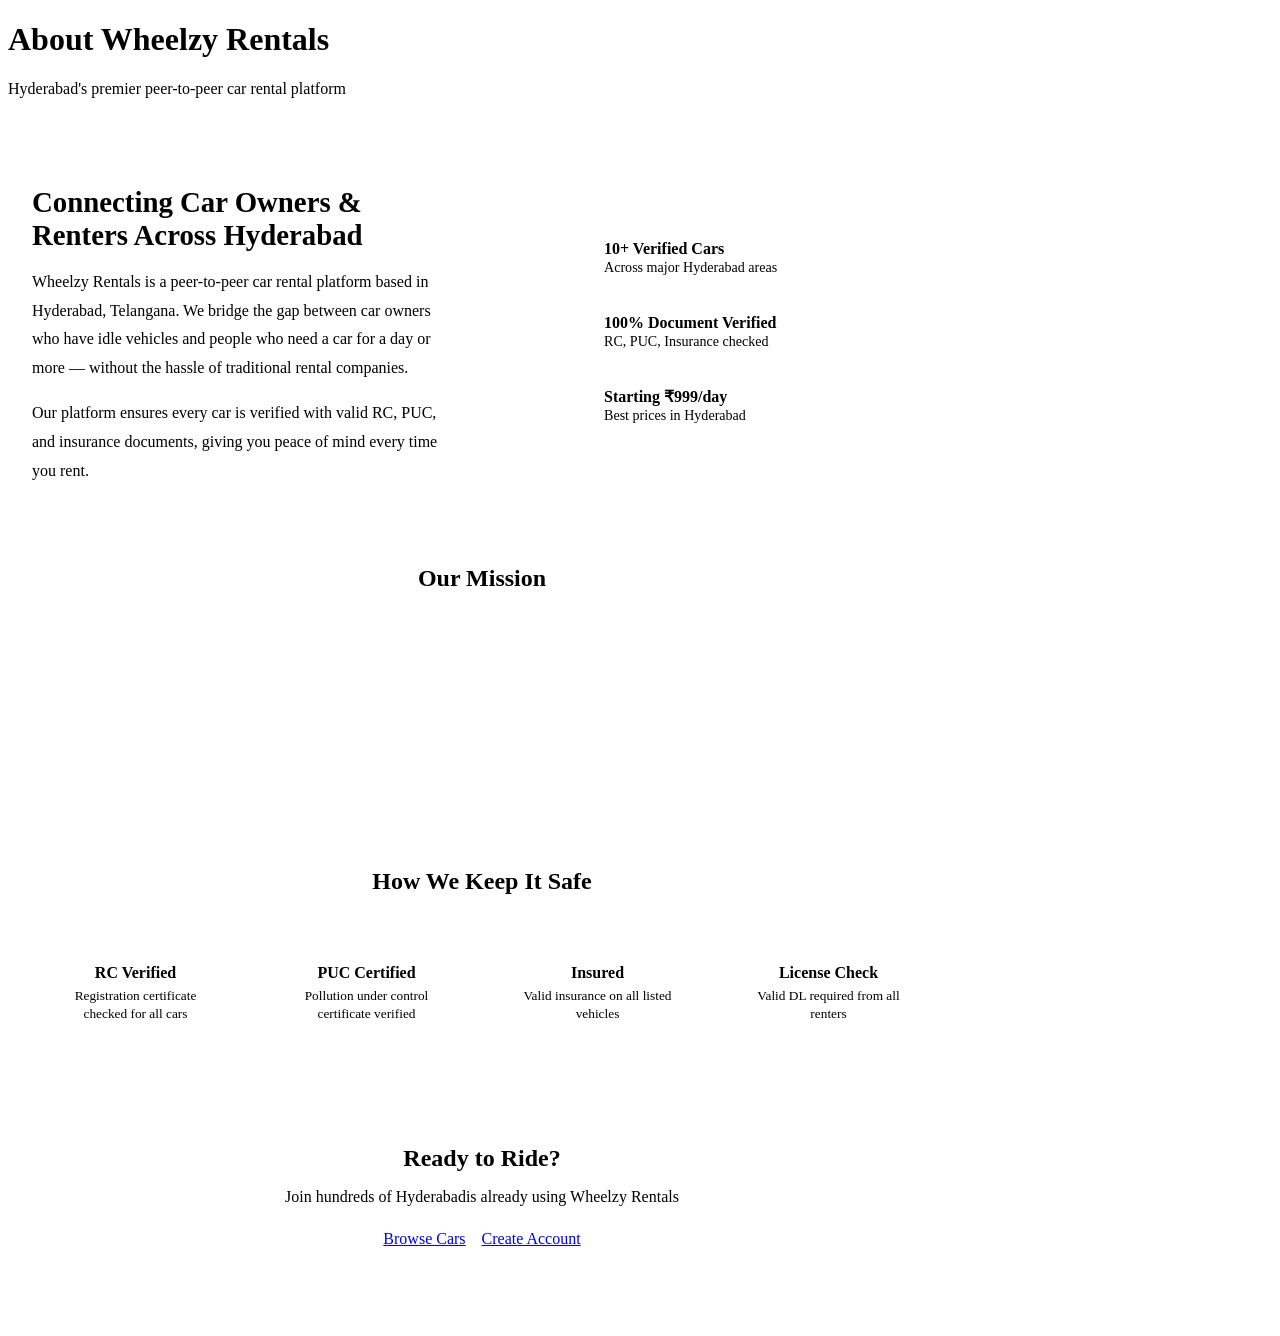
<file: target/classes/templates/about.html>
<!DOCTYPE html>
<html xmlns:th="http://www.thymeleaf.org" lang="en">
<head th:replace="~{fragments/head :: head('About Us')}"></head>
<body>
<div th:replace="~{fragments/navbar :: navbar}"></div>

<div class="page-header">
    <div class="container">
        <h1><i class="fas fa-info-circle"></i> About Wheelzy Rentals</h1>
        <p>Hyderabad's premier peer-to-peer car rental platform</p>
    </div>
</div>

<div class="container" style="padding: 3rem 1.5rem; max-width: 900px">

    <div style="display:grid; grid-template-columns:1fr 1fr; gap:3rem; align-items:center; margin-bottom:4rem">
        <div>
            <h2 style="color:var(--blue-800); font-size:1.8rem; margin-bottom:1rem">Connecting Car Owners &amp; Renters Across Hyderabad</h2>
            <p style="color:var(--gray-600); line-height:1.8; margin-bottom:1rem">
                Wheelzy Rentals is a peer-to-peer car rental platform based in Hyderabad, Telangana. We bridge the gap between car owners who have idle vehicles and people who need a car for a day or more — without the hassle of traditional rental companies.
            </p>
            <p style="color:var(--gray-600); line-height:1.8">
                Our platform ensures every car is verified with valid RC, PUC, and insurance documents, giving you peace of mind every time you rent.
            </p>
        </div>
        <div style="background:var(--blue-50); border-radius:var(--radius-lg); padding:2rem; border:1px solid var(--blue-100)">
            <div style="display:flex; flex-direction:column; gap:1.5rem">
                <div style="display:flex; gap:1rem; align-items:center">
                    <div style="width:50px;height:50px;background:var(--blue-700);border-radius:50%;display:flex;align-items:center;justify-content:center;color:white;font-size:1.2rem;flex-shrink:0"><i class="fas fa-car"></i></div>
                    <div><strong style="color:var(--blue-800); display:block">10+ Verified Cars</strong><span style="color:var(--gray-600);font-size:0.88rem">Across major Hyderabad areas</span></div>
                </div>
                <div style="display:flex; gap:1rem; align-items:center">
                    <div style="width:50px;height:50px;background:var(--green);border-radius:50%;display:flex;align-items:center;justify-content:center;color:white;font-size:1.2rem;flex-shrink:0"><i class="fas fa-shield-alt"></i></div>
                    <div><strong style="color:var(--blue-800); display:block">100% Document Verified</strong><span style="color:var(--gray-600);font-size:0.88rem">RC, PUC, Insurance checked</span></div>
                </div>
                <div style="display:flex; gap:1rem; align-items:center">
                    <div style="width:50px;height:50px;background:var(--orange);border-radius:50%;display:flex;align-items:center;justify-content:center;color:white;font-size:1.2rem;flex-shrink:0"><i class="fas fa-rupee-sign"></i></div>
                    <div><strong style="color:var(--blue-800); display:block">Starting ₹999/day</strong><span style="color:var(--gray-600);font-size:0.88rem">Best prices in Hyderabad</span></div>
                </div>
            </div>
        </div>
    </div>

    <div style="margin-bottom:3rem">
        <h2 style="color:var(--blue-800); text-align:center; margin-bottom:2rem">Our Mission</h2>
        <div style="background:linear-gradient(135deg,var(--blue-700),var(--blue-500));border-radius:var(--radius-lg);padding:2.5rem;text-align:center;color:white">
            <i class="fas fa-quote-left" style="font-size:2rem;opacity:0.5;margin-bottom:1rem;display:block"></i>
            <p style="font-size:1.15rem;line-height:1.8;max-width:600px;margin:0 auto">
                To democratize car access in Hyderabad by creating a trusted community where car owners can earn from their idle assets and renters get affordable, flexible mobility.
            </p>
        </div>
    </div>

    <div style="margin-bottom:3rem">
        <h2 style="color:var(--blue-800); text-align:center; margin-bottom:2rem">How We Keep It Safe</h2>
        <div style="display:grid; grid-template-columns:repeat(auto-fill,minmax(200px,1fr)); gap:1.5rem">
            <div style="text-align:center; padding:1.5rem; background:white; border-radius:var(--radius-md); border:1px solid var(--blue-100); box-shadow:var(--shadow-sm)">
                <i class="fas fa-id-card" style="font-size:2rem;color:var(--blue-600);margin-bottom:0.8rem;display:block"></i>
                <strong style="color:var(--blue-800);display:block;margin-bottom:4px">RC Verified</strong>
                <small style="color:var(--gray-600)">Registration certificate checked for all cars</small>
            </div>
            <div style="text-align:center; padding:1.5rem; background:white; border-radius:var(--radius-md); border:1px solid var(--blue-100); box-shadow:var(--shadow-sm)">
                <i class="fas fa-leaf" style="font-size:2rem;color:var(--green);margin-bottom:0.8rem;display:block"></i>
                <strong style="color:var(--blue-800);display:block;margin-bottom:4px">PUC Certified</strong>
                <small style="color:var(--gray-600)">Pollution under control certificate verified</small>
            </div>
            <div style="text-align:center; padding:1.5rem; background:white; border-radius:var(--radius-md); border:1px solid var(--blue-100); box-shadow:var(--shadow-sm)">
                <i class="fas fa-file-medical" style="font-size:2rem;color:var(--orange);margin-bottom:0.8rem;display:block"></i>
                <strong style="color:var(--blue-800);display:block;margin-bottom:4px">Insured</strong>
                <small style="color:var(--gray-600)">Valid insurance on all listed vehicles</small>
            </div>
            <div style="text-align:center; padding:1.5rem; background:white; border-radius:var(--radius-md); border:1px solid var(--blue-100); box-shadow:var(--shadow-sm)">
                <i class="fas fa-user-check" style="font-size:2rem;color:var(--blue-600);margin-bottom:0.8rem;display:block"></i>
                <strong style="color:var(--blue-800);display:block;margin-bottom:4px">License Check</strong>
                <small style="color:var(--gray-600)">Valid DL required from all renters</small>
            </div>
        </div>
    </div>

    <div style="background:var(--blue-50);border-radius:var(--radius-lg);padding:2rem;text-align:center;border:1px solid var(--blue-100)">
        <h2 style="color:var(--blue-800);margin-bottom:0.5rem">Ready to Ride?</h2>
        <p style="color:var(--gray-600);margin-bottom:1.5rem">Join hundreds of Hyderabadis already using Wheelzy Rentals</p>
        <div style="display:flex;gap:1rem;justify-content:center;flex-wrap:wrap">
            <a href="/cars" class="btn btn-blue btn-lg"><i class="fas fa-search"></i> Browse Cars</a>
            <a href="/register" class="btn btn-outline-blue btn-lg"><i class="fas fa-user-plus"></i> Create Account</a>
        </div>
    </div>
</div>

<div th:replace="~{fragments/footer :: footer}"></div>
</body>
</html>
</file>
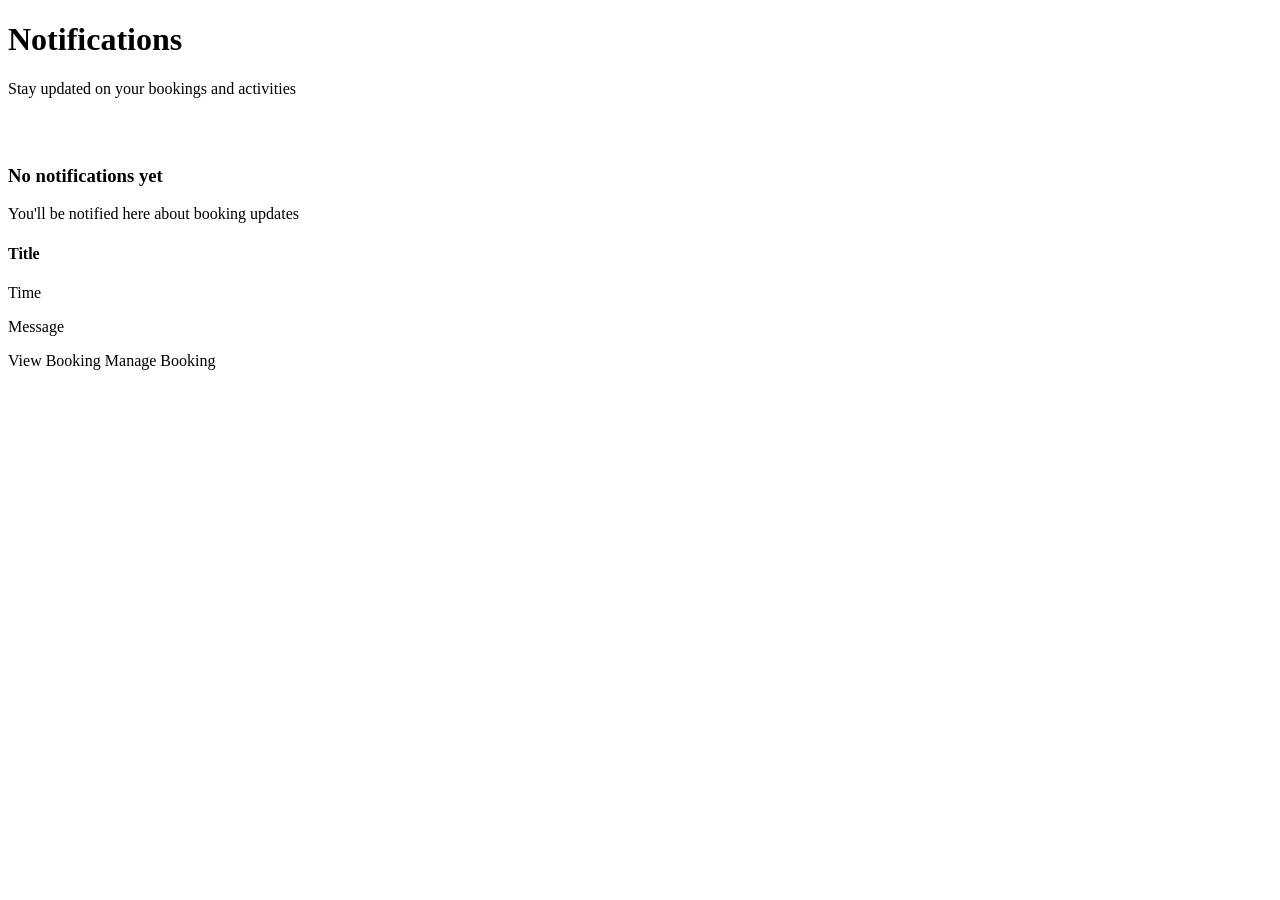
<file: target/classes/templates/notifications.html>
<!DOCTYPE html>
<html xmlns:th="http://www.thymeleaf.org" lang="en">
<head th:replace="~{fragments/head :: head('Notifications')}"></head>
<body>
<div th:replace="~{fragments/navbar :: navbar}"></div>

<div class="page-header">
    <div class="container">
        <h1><i class="fas fa-bell"></i> Notifications</h1>
        <p>Stay updated on your bookings and activities</p>
    </div>
</div>

<div class="container" style="padding-top:2rem;padding-bottom:3rem;max-width:750px">
    <div th:if="${notifications.isEmpty()}" class="empty-state">
        <i class="fas fa-bell-slash"></i>
        <h3>No notifications yet</h3>
        <p>You'll be notified here about booking updates</p>
    </div>

    <div class="notif-list" th:if="${!notifications.isEmpty()}">
        <div class="notif-item" th:each="n : ${notifications}"
             th:classappend="${n.read} ? 'read' : 'unread'">
            <div class="notif-icon"
                 th:classappend="${n.type.name() == 'BOOKING_APPROVED'} ? 'green' :
                                 (${n.type.name() == 'BOOKING_REJECTED'} ? 'red' :
                                 (${n.type.name() == 'BOOKING_REQUEST'} ? 'blue' : 'gray'))">
                <i th:class="${n.type.name() == 'BOOKING_APPROVED'} ? 'fas fa-check-circle' :
                              (${n.type.name() == 'BOOKING_REJECTED'} ? 'fas fa-times-circle' :
                              (${n.type.name() == 'BOOKING_REQUEST'} ? 'fas fa-car-side' : 'fas fa-info-circle'))"></i>
            </div>
            <div class="notif-content">
                <div class="notif-header-row">
                    <h4 th:text="${n.title}">Title</h4>
                    <span class="notif-time" th:text="${#temporals.format(n.createdAt, 'dd MMM, hh:mm a')}">Time</span>
                </div>
                <p th:text="${n.message}">Message</p>
                <div class="notif-actions" th:if="${n.bookingId != null}">
                    <a th:if="${user.role.name() == 'RENTER'}" th:href="@{/bookings/my}" class="notif-link">
                        View Booking <i class="fas fa-arrow-right"></i>
                    </a>
                    <a th:if="${user.role.name() == 'OWNER'}" th:href="@{/owner/bookings}" class="notif-link">
                        Manage Booking <i class="fas fa-arrow-right"></i>
                    </a>
                </div>
            </div>
            <div class="notif-unread-dot" th:if="${!n.read}"></div>
        </div>
    </div>
</div>

<div th:replace="~{fragments/footer :: footer}"></div>
</body>
</html>
</file>
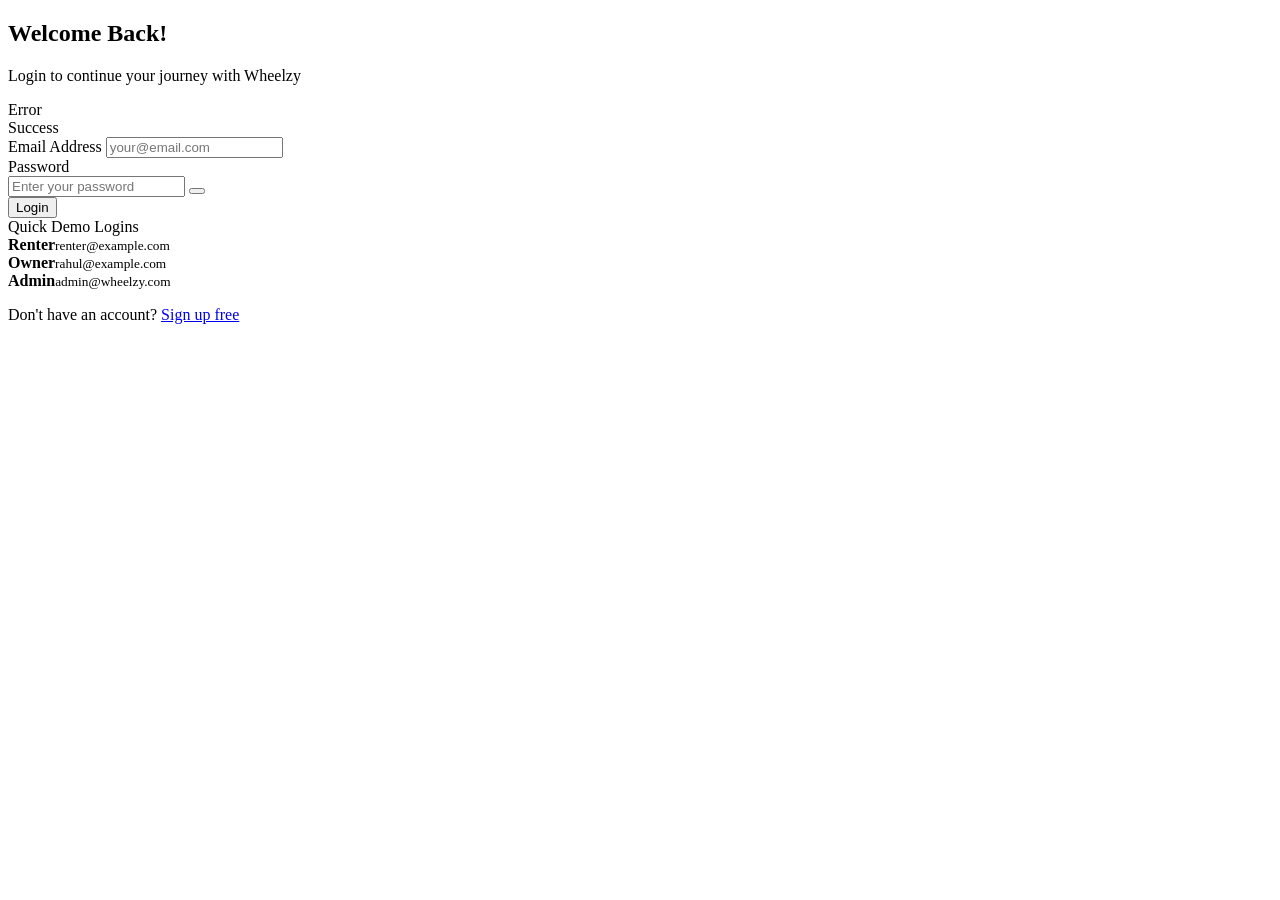
<file: target/classes/templates/auth/login.html>
<!DOCTYPE html>
<html xmlns:th="http://www.thymeleaf.org" lang="en">
<head th:replace="~{fragments/head :: head('Login')}"></head>
<body class="auth-body">
<div th:replace="~{fragments/navbar :: navbar}"></div>

<div class="auth-container">
    <div class="auth-card">
        <div class="auth-header">
            <div class="auth-logo"><i class="fas fa-car"></i></div>
            <h2>Welcome Back!</h2>
            <p>Login to continue your journey with Wheelzy</p>
        </div>

        <div th:if="${error}" class="alert alert-danger">
            <i class="fas fa-exclamation-circle"></i> <span th:text="${error}">Error</span>
        </div>
        <div th:if="${success}" class="alert alert-success">
            <i class="fas fa-check-circle"></i> <span th:text="${success}">Success</span>
        </div>

        <form action="/login" method="post" class="auth-form">
            <div class="form-group">
                <label><i class="fas fa-envelope"></i> Email Address</label>
                <input type="email" name="email" class="form-control" placeholder="your@email.com" required/>
            </div>
            <div class="form-group">
                <label><i class="fas fa-lock"></i> Password</label>
                <div class="input-with-eye">
                    <input type="password" name="password" id="password" class="form-control" placeholder="Enter your password" required/>
                    <button type="button" class="eye-btn" onclick="togglePassword()"><i class="fas fa-eye" id="eyeIcon"></i></button>
                </div>
            </div>
            <button type="submit" class="btn btn-blue w-full btn-lg">
                <i class="fas fa-sign-in-alt"></i> Login
            </button>
        </form>

        <div class="auth-divider"><span>Quick Demo Logins</span></div>
        <div class="demo-logins">
            <div class="demo-card" onclick="fillLogin('renter@example.com','renter123')">
                <i class="fas fa-user"></i>
                <div><strong>Renter</strong><small>renter@example.com</small></div>
            </div>
            <div class="demo-card" onclick="fillLogin('rahul@example.com','rahul123')">
                <i class="fas fa-car-side"></i>
                <div><strong>Owner</strong><small>rahul@example.com</small></div>
            </div>
            <div class="demo-card" onclick="fillLogin('admin@wheelzy.com','admin123')">
                <i class="fas fa-cog"></i>
                <div><strong>Admin</strong><small>admin@wheelzy.com</small></div>
            </div>
        </div>

        <p class="auth-footer">Don't have an account? <a href="/register">Sign up free</a></p>
    </div>
</div>

<div th:replace="~{fragments/footer :: footer}"></div>
<script>
function fillLogin(email, pass) {
    document.querySelector('input[name="email"]').value = email;
    document.querySelector('input[name="password"]').value = pass;
}
function togglePassword() {
    var p = document.getElementById('password');
    var icon = document.getElementById('eyeIcon');
    if (p.type === 'password') { p.type = 'text'; icon.className = 'fas fa-eye-slash'; }
    else { p.type = 'password'; icon.className = 'fas fa-eye'; }
}
</script>
</body>
</html>
</file>
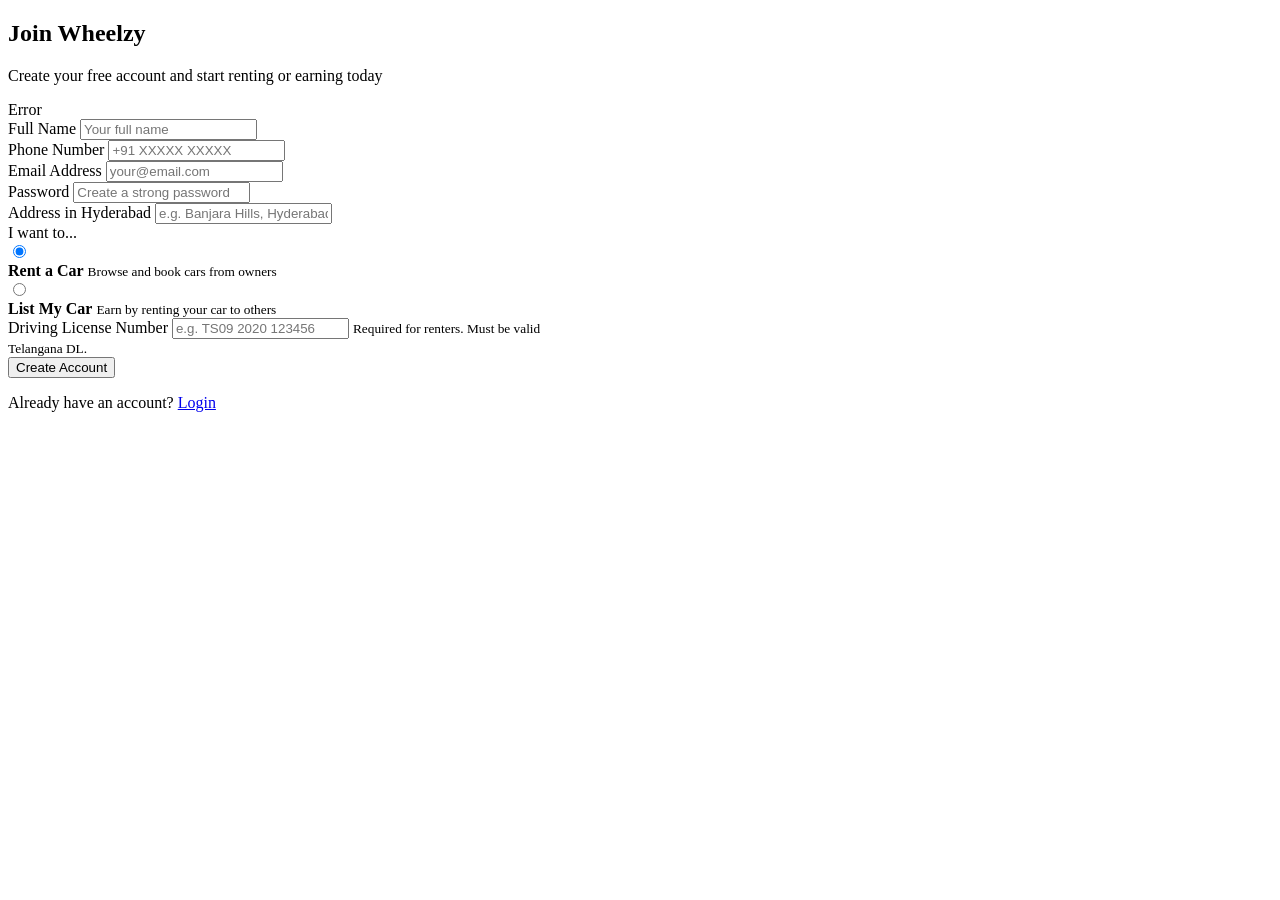
<file: target/classes/templates/auth/register.html>
<!DOCTYPE html>
<html xmlns:th="http://www.thymeleaf.org" lang="en">
<head th:replace="~{fragments/head :: head('Register')}"></head>
<body class="auth-body">
<div th:replace="~{fragments/navbar :: navbar}"></div>

<div class="auth-container">
    <div class="auth-card" style="max-width:560px">
        <div class="auth-header">
            <div class="auth-logo"><i class="fas fa-user-plus"></i></div>
            <h2>Join Wheelzy</h2>
            <p>Create your free account and start renting or earning today</p>
        </div>

        <div th:if="${error}" class="alert alert-danger">
            <i class="fas fa-exclamation-circle"></i> <span th:text="${error}">Error</span>
        </div>

        <form action="/register" method="post" class="auth-form">
            <div class="form-row">
                <div class="form-group">
                    <label><i class="fas fa-user"></i> Full Name</label>
                    <input type="text" name="name" class="form-control" placeholder="Your full name" required/>
                </div>
                <div class="form-group">
                    <label><i class="fas fa-phone"></i> Phone Number</label>
                    <input type="tel" name="phone" class="form-control" placeholder="+91 XXXXX XXXXX" required/>
                </div>
            </div>
            <div class="form-group">
                <label><i class="fas fa-envelope"></i> Email Address</label>
                <input type="email" name="email" class="form-control" placeholder="your@email.com" required/>
            </div>
            <div class="form-group">
                <label><i class="fas fa-lock"></i> Password</label>
                <input type="password" name="password" class="form-control" placeholder="Create a strong password" required/>
            </div>
            <div class="form-group">
                <label><i class="fas fa-map-marker-alt"></i> Address in Hyderabad</label>
                <input type="text" name="address" class="form-control" placeholder="e.g. Banjara Hills, Hyderabad"/>
            </div>

            <div class="form-group">
                <label><i class="fas fa-user-tag"></i> I want to...</label>
                <div class="role-selector">
                    <label class="role-option" for="renterRole">
                        <input type="radio" id="renterRole" name="role" value="RENTER" checked onchange="toggleLicense(false)"/>
                        <div class="role-card">
                            <i class="fas fa-key"></i>
                            <strong>Rent a Car</strong>
                            <small>Browse and book cars from owners</small>
                        </div>
                    </label>
                    <label class="role-option" for="ownerRole">
                        <input type="radio" id="ownerRole" name="role" value="OWNER" onchange="toggleLicense(true)"/>
                        <div class="role-card">
                            <i class="fas fa-car"></i>
                            <strong>List My Car</strong>
                            <small>Earn by renting your car to others</small>
                        </div>
                    </label>
                </div>
            </div>

            <div class="form-group" id="licenseGroup">
                <label><i class="fas fa-id-card"></i> Driving License Number</label>
                <input type="text" name="licenseNumber" class="form-control" placeholder="e.g. TS09 2020 123456"/>
                <small class="form-hint">Required for renters. Must be valid Telangana DL.</small>
            </div>

            <button type="submit" class="btn btn-blue w-full btn-lg">
                <i class="fas fa-user-plus"></i> Create Account
            </button>
        </form>

        <p class="auth-footer">Already have an account? <a href="/login">Login</a></p>
    </div>
</div>

<div th:replace="~{fragments/footer :: footer}"></div>
<script>
function toggleLicense(isOwner) {
    document.getElementById('licenseGroup').style.display = isOwner ? 'none' : 'block';
}
</script>
</body>
</html>
</file>
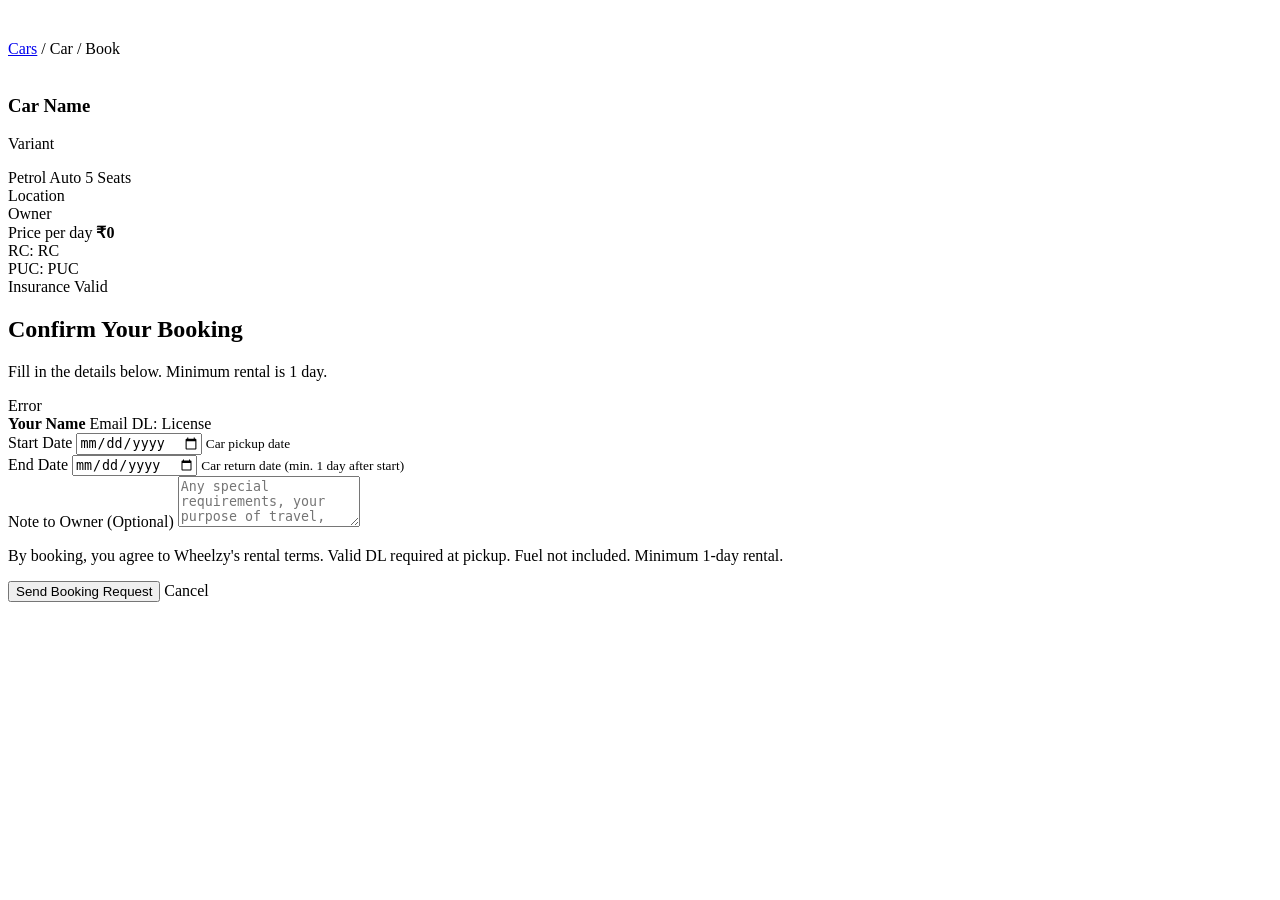
<file: target/classes/templates/bookings/book.html>
<!DOCTYPE html>
<html xmlns:th="http://www.thymeleaf.org" lang="en">
<head th:replace="~{fragments/head :: head('Book Car')}"></head>
<body>
<div th:replace="~{fragments/navbar :: navbar}"></div>

<div class="container" style="padding-top:2rem;padding-bottom:3rem;max-width:900px">
    <div class="breadcrumb">
        <a href="/cars">Cars</a> / <a th:href="@{/cars/{id}(id=${car.id})}" th:text="${car.displayName}">Car</a> / Book
    </div>

    <div class="booking-form-layout">
        <!-- Car Summary -->
        <div class="booking-car-summary">
            <img th:src="${car.carImage}" th:alt="${car.displayName}" class="booking-car-img"
                 onerror="this.src='/images/car-placeholder.svg'"/>
            <h3 th:text="${car.displayName}">Car Name</h3>
            <p th:text="${car.variant}">Variant</p>
            <div class="summary-specs">
                <span><i class="fas fa-gas-pump"></i> <span th:text="${car.fuelType}">Petrol</span></span>
                <span><i class="fas fa-cog"></i> <span th:text="${car.transmission}">Auto</span></span>
                <span><i class="fas fa-users"></i> <span th:text="${car.seats}">5</span> Seats</span>
            </div>
            <div class="summary-location">
                <i class="fas fa-map-marker-alt"></i>
                <span th:text="${car.location + ', Hyderabad'}">Location</span>
            </div>
            <div class="summary-owner">
                <i class="fas fa-user-tie"></i>
                <span th:text="'Owner: ' + ${car.owner.name}">Owner</span>
            </div>
            <div class="price-summary-box">
                <div class="price-row">
                    <span>Price per day</span>
                    <strong>₹<span th:text="${car.pricePerDay}">0</span></strong>
                </div>
                <div class="price-row total-row" id="totalRow" style="display:none">
                    <span>Total (<span id="dayCount">0</span> days)</span>
                    <strong class="total-price">₹<span id="totalPrice">0</span></strong>
                </div>
            </div>

            <!-- Document Quick View -->
            <div class="doc-mini">
                <div class="doc-mini-item"><i class="fas fa-check-circle green"></i> RC: <span th:text="${car.registrationNumber}">RC</span></div>
                <div class="doc-mini-item"><i class="fas fa-check-circle green"></i> PUC: <span th:text="${car.pucNumber}">PUC</span></div>
                <div class="doc-mini-item"><i class="fas fa-check-circle green"></i> Insurance Valid</div>
            </div>
        </div>

        <!-- Booking Form -->
        <div class="booking-form-card">
            <h2><i class="fas fa-calendar-check"></i> Confirm Your Booking</h2>
            <p class="form-subtitle">Fill in the details below. Minimum rental is 1 day.</p>

            <div th:if="${error}" class="alert alert-danger">
                <i class="fas fa-exclamation-circle"></i> <span th:text="${error}">Error</span>
            </div>

            <!-- Renter Info (pre-filled) -->
            <div class="renter-info-banner">
                <i class="fas fa-user"></i>
                <div>
                    <strong th:text="${user.name}">Your Name</strong>
                    <span th:text="${user.email}">Email</span>
                    <span th:if="${user.licenseNumber != null}">
                        DL: <span th:text="${user.licenseNumber}">License</span>
                    </span>
                </div>
            </div>

            <form action="#" th:action="@{/bookings/book/{id}(id=${car.id})}" method="post" class="auth-form" id="bookingForm">
                <div class="form-row">
                    <div class="form-group">
                        <label><i class="fas fa-calendar-alt"></i> Start Date</label>
                        <input type="date" name="startDate" id="startDate" class="form-control"
                               th:min="${today}" required onchange="calcTotal()"/>
                        <small class="form-hint">Car pickup date</small>
                    </div>
                    <div class="form-group">
                        <label><i class="fas fa-calendar-check"></i> End Date</label>
                        <input type="date" name="endDate" id="endDate" class="form-control"
                               th:min="${today}" required onchange="calcTotal()"/>
                        <small class="form-hint">Car return date (min. 1 day after start)</small>
                    </div>
                </div>

                <div class="form-group">
                    <label><i class="fas fa-sticky-note"></i> Note to Owner (Optional)</label>
                    <textarea name="renterNote" class="form-control" rows="3"
                              placeholder="Any special requirements, your purpose of travel, etc."></textarea>
                </div>

                <!-- Price Preview -->
                <div class="price-preview" id="pricePreview" style="display:none">
                    <div class="price-line">
                        <span>₹<span th:text="${car.pricePerDay}">0</span> × <span id="previewDays">0</span> days</span>
                        <span class="price-total-preview">₹<span id="previewTotal">0</span></span>
                    </div>
                </div>

                <div class="booking-terms">
                    <i class="fas fa-info-circle"></i>
                    <p>By booking, you agree to Wheelzy's rental terms. Valid DL required at pickup. Fuel not included. Minimum 1-day rental.</p>
                </div>

                <button type="submit" class="btn btn-blue btn-lg w-full" id="submitBtn">
                    <i class="fas fa-paper-plane"></i> Send Booking Request
                </button>
                <a th:href="@{/cars/{id}(id=${car.id})}" class="btn btn-outline-blue w-full" style="margin-top:8px">
                    Cancel
                </a>
            </form>
        </div>
    </div>
</div>

<div th:replace="~{fragments/footer :: footer}"></div>
<script th:inline="javascript">
var pricePerDay = /*[[${car.pricePerDay}]]*/ 0;

function calcTotal() {
    var start = document.getElementById('startDate').value;
    var end = document.getElementById('endDate').value;
    if (start && end) {
        var s = new Date(start);
        var e = new Date(end);
        var days = Math.round((e - s) / (1000*60*60*24));
        if (days >= 1) {
            var total = days * pricePerDay;
            document.getElementById('dayCount').textContent = days;
            document.getElementById('totalPrice').textContent = total.toLocaleString('en-IN');
            document.getElementById('previewDays').textContent = days;
            document.getElementById('previewTotal').textContent = total.toLocaleString('en-IN');
            document.getElementById('totalRow').style.display = 'flex';
            document.getElementById('pricePreview').style.display = 'block';
            document.getElementById('submitBtn').textContent = '🚗 Book for ₹' + total.toLocaleString('en-IN');
        }
    }
}
// Set min end date when start changes
document.getElementById('startDate').addEventListener('change', function() {
    var start = new Date(this.value);
    var next = new Date(start.getTime() + 86400000);
    var y = next.getFullYear(), m = String(next.getMonth()+1).padStart(2,'0'), d = String(next.getDate()).padStart(2,'0');
    document.getElementById('endDate').min = y+'-'+m+'-'+d;
});
</script>
</body>
</html>
</file>
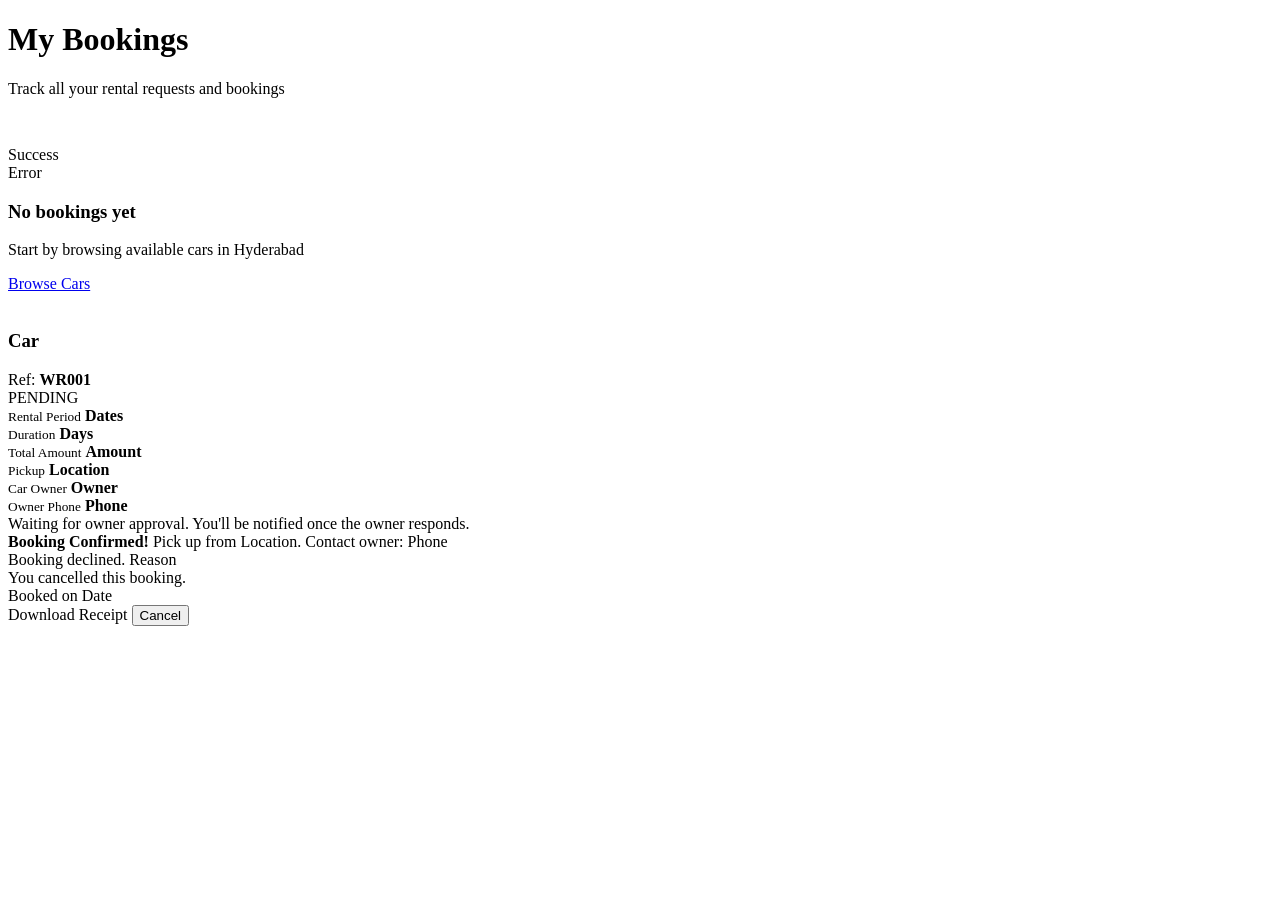
<file: target/classes/templates/bookings/my-bookings.html>
<!DOCTYPE html>
<html xmlns:th="http://www.thymeleaf.org" lang="en">
<head th:replace="~{fragments/head :: head('My Bookings')}"></head>
<body>
<div th:replace="~{fragments/navbar :: navbar}"></div>

<div class="page-header">
    <div class="container">
        <h1><i class="fas fa-ticket-alt"></i> My Bookings</h1>
        <p>Track all your rental requests and bookings</p>
    </div>
</div>

<div class="container" style="padding-top:2rem;padding-bottom:3rem">
    <div th:if="${success}" class="alert alert-success">
        <i class="fas fa-check-circle"></i> <span th:text="${success}">Success</span>
    </div>
    <div th:if="${error}" class="alert alert-danger">
        <i class="fas fa-exclamation-circle"></i> <span th:text="${error}">Error</span>
    </div>

    <!-- Notification for new approvals -->
    <div th:each="booking : ${bookings}"
         th:if="${booking.status.name() == 'APPROVED'}"
         class="approval-banner" style="display:none" th:attr="data-id=${booking.id}">
        <i class="fas fa-bell"></i> Your booking for <strong th:text="${booking.car.displayName}"></strong> was APPROVED! 🎉
    </div>

    <div th:if="${bookings.isEmpty()}" class="empty-state">
        <i class="fas fa-car-side"></i>
        <h3>No bookings yet</h3>
        <p>Start by browsing available cars in Hyderabad</p>
        <a href="/cars" class="btn btn-blue">Browse Cars</a>
    </div>

    <div class="bookings-list" th:if="${!bookings.isEmpty()}">
        <div class="booking-card" th:each="booking : ${bookings}"
             th:classappend="${booking.status.name()}">

            <div class="booking-card-header">
                <div class="booking-car-info">
                    <img th:src="${booking.car.carImage}" th:alt="${booking.car.displayName}"
                         class="booking-thumb" onerror="this.src='/images/car-placeholder.svg'"/>
                    <div>
                        <h3 th:text="${booking.car.displayName}">Car</h3>
                        <span class="booking-ref">Ref: <strong th:text="${booking.bookingReference}">WR001</strong></span>
                    </div>
                </div>
                <div class="booking-status-badge"
                     th:classappend="${booking.status.name()}"
                     th:text="${booking.status}">PENDING</div>
            </div>

            <div class="booking-card-body">
                <div class="booking-detail-grid">
                    <div class="bd-item">
                        <i class="fas fa-calendar-alt"></i>
                        <div>
                            <small>Rental Period</small>
                            <strong th:text="${booking.startDate + ' → ' + booking.endDate}">Dates</strong>
                        </div>
                    </div>
                    <div class="bd-item">
                        <i class="fas fa-clock"></i>
                        <div>
                            <small>Duration</small>
                            <strong th:text="${booking.totalDays + ' day(s)'}">Days</strong>
                        </div>
                    </div>
                    <div class="bd-item">
                        <i class="fas fa-rupee-sign"></i>
                        <div>
                            <small>Total Amount</small>
                            <strong th:text="'₹' + ${booking.totalAmount}">Amount</strong>
                        </div>
                    </div>
                    <div class="bd-item">
                        <i class="fas fa-map-marker-alt"></i>
                        <div>
                            <small>Pickup</small>
                            <strong th:text="${booking.car.location + ', Hyderabad'}">Location</strong>
                        </div>
                    </div>
                    <div class="bd-item">
                        <i class="fas fa-user-tie"></i>
                        <div>
                            <small>Car Owner</small>
                            <strong th:text="${booking.car.owner.name}">Owner</strong>
                        </div>
                    </div>
                    <div class="bd-item">
                        <i class="fas fa-phone"></i>
                        <div>
                            <small>Owner Phone</small>
                            <strong th:text="${booking.car.owner.phone}">Phone</strong>
                        </div>
                    </div>
                </div>

                <!-- Status messages -->
                <div th:if="${booking.status.name() == 'PENDING'}" class="status-msg pending-msg">
                    <i class="fas fa-hourglass-half"></i> Waiting for owner approval. You'll be notified once the owner responds.
                </div>
                <div th:if="${booking.status.name() == 'APPROVED'}" class="status-msg approved-msg">
                    <i class="fas fa-check-circle"></i> <strong>Booking Confirmed!</strong> Pick up from
                    <span th:text="${booking.car.location}">Location</span>. Contact owner: <span th:text="${booking.car.owner.phone}">Phone</span>
                </div>
                <div th:if="${booking.status.name() == 'REJECTED'}" class="status-msg rejected-msg">
                    <i class="fas fa-times-circle"></i> Booking declined.
                    <span th:if="${booking.ownerNote != null}" th:text="'Reason: ' + ${booking.ownerNote}">Reason</span>
                </div>
                <div th:if="${booking.status.name() == 'CANCELLED'}" class="status-msg cancelled-msg">
                    <i class="fas fa-ban"></i> You cancelled this booking.
                </div>
            </div>

            <div class="booking-card-footer">
                <span class="booked-on">Booked on <span th:text="${#temporals.format(booking.bookedAt, 'dd MMM yyyy, hh:mm a')}">Date</span></span>
                <div class="booking-actions">
                    <!-- Download receipt always available -->
                    <a th:href="@{/bookings/{id}/receipt(id=${booking.id})}" class="btn btn-outline-blue btn-sm">
                        <i class="fas fa-file-pdf"></i> Download Receipt
                    </a>
                    <!-- Cancel only if pending -->
                    <form th:if="${booking.status.name() == 'PENDING'}"
                          th:action="@{/bookings/{id}/cancel(id=${booking.id})}" method="post" style="display:inline">
                        <button type="submit" class="btn btn-danger btn-sm"
                                onclick="return confirm('Are you sure you want to cancel this booking?')">
                            <i class="fas fa-times"></i> Cancel
                        </button>
                    </form>
                </div>
            </div>
        </div>
    </div>
</div>

<div th:replace="~{fragments/footer :: footer}"></div>
</body>
</html>
</file>
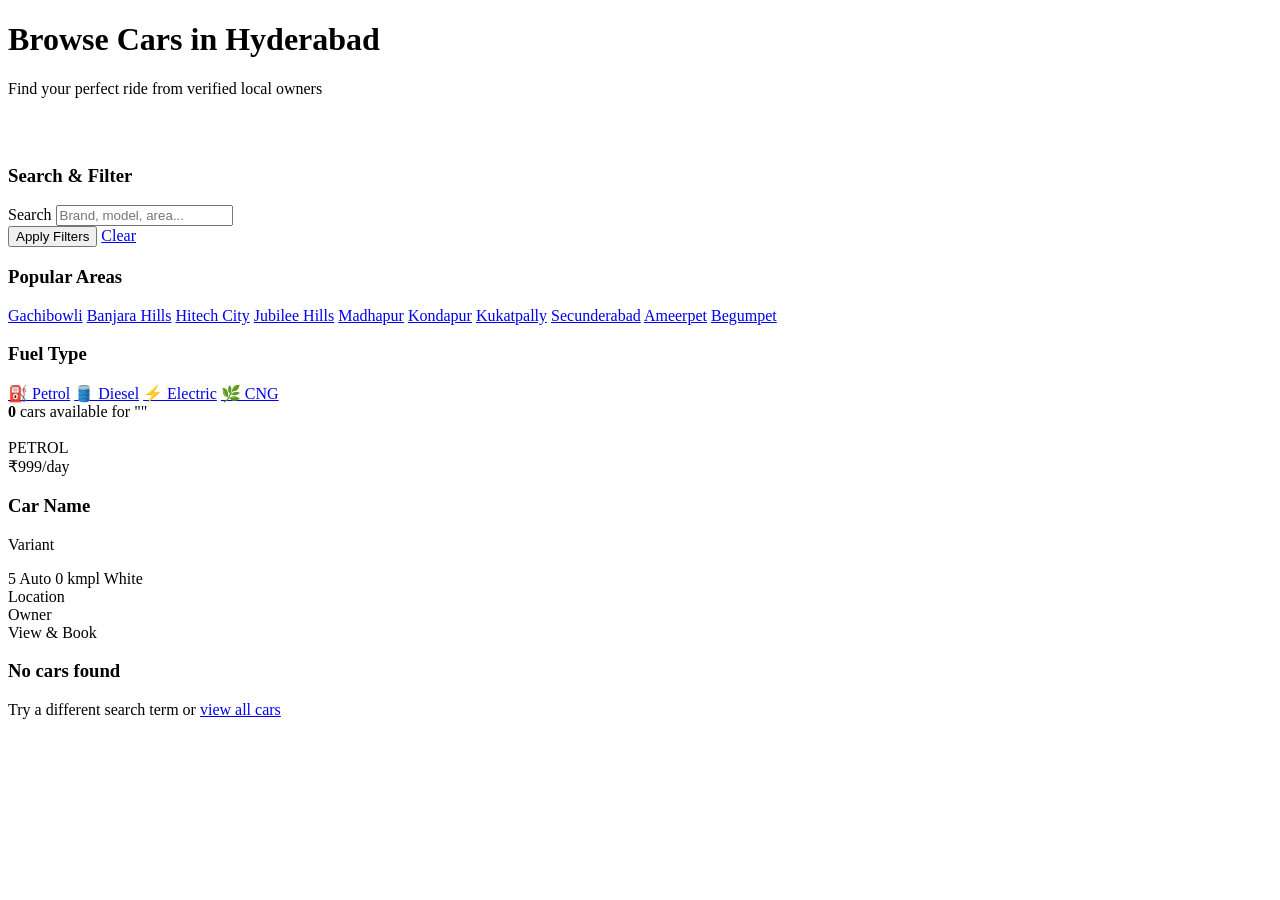
<file: target/classes/templates/cars/list.html>
<!DOCTYPE html>
<html xmlns:th="http://www.thymeleaf.org" lang="en">
<head th:replace="~{fragments/head :: head('Browse Cars')}"></head>
<body>
<div th:replace="~{fragments/navbar :: navbar}"></div>

<div class="page-header">
    <div class="container">
        <h1><i class="fas fa-car"></i> Browse Cars in Hyderabad</h1>
        <p>Find your perfect ride from verified local owners</p>
    </div>
</div>

<div class="container layout-with-sidebar" style="padding-top:2rem">
    <!-- Search & Filters -->
    <aside class="sidebar">
        <div class="filter-card">
            <h3><i class="fas fa-filter"></i> Search & Filter</h3>
            <form action="/cars" method="get">
                <div class="form-group">
                    <label>Search</label>
                    <input type="text" name="search" class="form-control" placeholder="Brand, model, area..." th:value="${search}"/>
                </div>
                <button type="submit" class="btn btn-blue w-full">Apply Filters</button>
                <a href="/cars" class="btn btn-outline-blue w-full" style="margin-top:8px">Clear</a>
            </form>
        </div>

        <div class="filter-card">
            <h3><i class="fas fa-map-marker-alt"></i> Popular Areas</h3>
            <div class="area-tags">
                <a href="/cars?search=Gachibowli" class="area-tag">Gachibowli</a>
                <a href="/cars?search=Banjara Hills" class="area-tag">Banjara Hills</a>
                <a href="/cars?search=Hitech City" class="area-tag">Hitech City</a>
                <a href="/cars?search=Jubilee Hills" class="area-tag">Jubilee Hills</a>
                <a href="/cars?search=Madhapur" class="area-tag">Madhapur</a>
                <a href="/cars?search=Kondapur" class="area-tag">Kondapur</a>
                <a href="/cars?search=Kukatpally" class="area-tag">Kukatpally</a>
                <a href="/cars?search=Secunderabad" class="area-tag">Secunderabad</a>
                <a href="/cars?search=Ameerpet" class="area-tag">Ameerpet</a>
                <a href="/cars?search=Begumpet" class="area-tag">Begumpet</a>
            </div>
        </div>

        <div class="filter-card">
            <h3><i class="fas fa-gas-pump"></i> Fuel Type</h3>
            <div class="fuel-tags">
                <a href="/cars?search=PETROL" class="fuel-tag petrol">⛽ Petrol</a>
                <a href="/cars?search=DIESEL" class="fuel-tag diesel">🛢️ Diesel</a>
                <a href="/cars?search=ELECTRIC" class="fuel-tag electric">⚡ Electric</a>
                <a href="/cars?search=CNG" class="fuel-tag cng">🌿 CNG</a>
            </div>
        </div>
    </aside>

    <!-- Cars Grid -->
    <main class="main-content">
        <div class="results-header">
            <span class="results-count">
                <strong th:text="${cars.size()}">0</strong> cars available
                <span th:if="${search != null and !search.isEmpty()}">
                    for "<strong th:text="${search}"></strong>"
                </span>
            </span>
        </div>

        <div class="cars-grid" th:if="${!cars.isEmpty()}">
            <div class="car-card" th:each="car : ${cars}">
                <div class="car-image-wrap">
                    <img th:src="${car.carImage}" th:alt="${car.displayName}" class="car-img"
                         onerror="this.src='/images/car-placeholder.svg'"/>
                    <div class="car-badge" th:classappend="${car.fuelType.name() == 'ELECTRIC'} ? 'electric' : ''"
                         th:text="${car.fuelType}">PETROL</div>
                    <div class="car-price">₹<span th:text="${car.pricePerDay}">999</span>/day</div>
                </div>
                <div class="car-body">
                    <h3 class="car-name" th:text="${car.displayName}">Car Name</h3>
                    <p class="car-variant" th:text="${car.variant}">Variant</p>
                    <div class="car-specs">
                        <span title="Seats"><i class="fas fa-users"></i> <span th:text="${car.seats}">5</span></span>
                        <span title="Transmission"><i class="fas fa-cog"></i> <span th:text="${car.transmission}">Auto</span></span>
                        <span title="Mileage" th:if="${car.mileage > 0}"><i class="fas fa-tachometer-alt"></i> <span th:text="${car.mileage}">0</span> kmpl</span>
                        <span title="Color"><i class="fas fa-palette"></i> <span th:text="${car.color}">White</span></span>
                    </div>
                    <div class="car-location">
                        <i class="fas fa-map-marker-alt"></i>
                        <span th:text="${car.location + ', Hyderabad'}">Location</span>
                    </div>
                    <div class="car-owner">
                        <i class="fas fa-user-tie"></i>
                        <span th:text="'Owner: ' + ${car.owner.name}">Owner</span>
                    </div>
                    <div class="car-actions">
                        <a th:href="@{/cars/{id}(id=${car.id})}" class="btn btn-blue w-full">View &amp; Book</a>
                    </div>
                </div>
            </div>
        </div>

        <div th:if="${cars.isEmpty()}" class="empty-state">
            <i class="fas fa-search"></i>
            <h3>No cars found</h3>
            <p>Try a different search term or <a href="/cars">view all cars</a></p>
        </div>
    </main>
</div>

<div th:replace="~{fragments/footer :: footer}"></div>
</body>
</html>
</file>
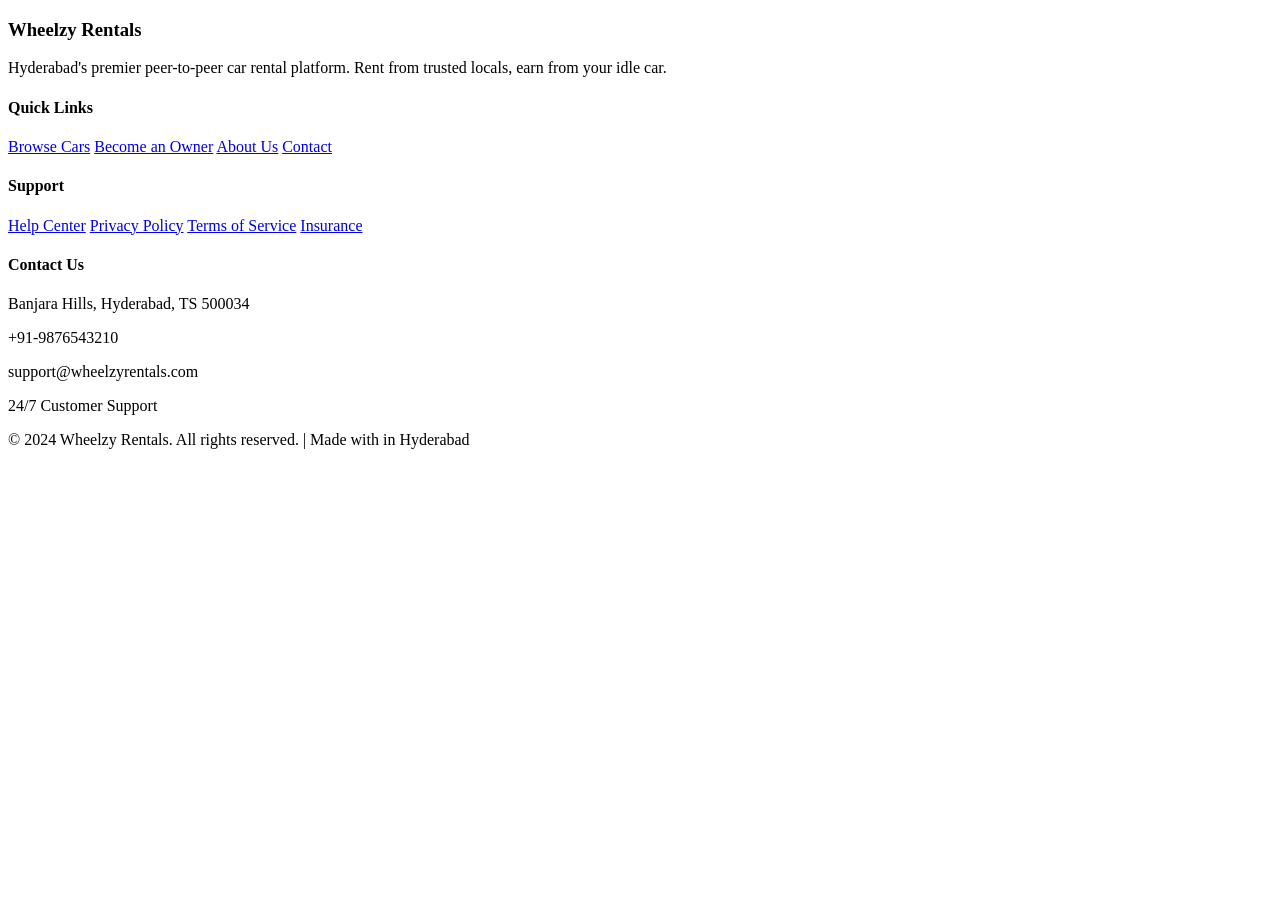
<file: target/classes/templates/fragments/footer.html>
<!DOCTYPE html>
<html xmlns:th="http://www.thymeleaf.org">
<body>
<footer th:fragment="footer" class="footer">
    <div class="footer-container">
        <div class="footer-brand">
            <h3><i class="fas fa-car"></i> Wheelzy Rentals</h3>
            <p>Hyderabad's premier peer-to-peer car rental platform. Rent from trusted locals, earn from your idle car.</p>
            <div class="social-links">
                <a href="#"><i class="fab fa-facebook"></i></a>
                <a href="#"><i class="fab fa-instagram"></i></a>
                <a href="#"><i class="fab fa-twitter"></i></a>
                <a href="#"><i class="fab fa-youtube"></i></a>
            </div>
        </div>
        <div class="footer-links">
            <h4>Quick Links</h4>
            <a href="/cars">Browse Cars</a>
            <a href="/register">Become an Owner</a>
            <a href="/about">About Us</a>
            <a href="#">Contact</a>
        </div>
        <div class="footer-links">
            <h4>Support</h4>
            <a href="#">Help Center</a>
            <a href="#">Privacy Policy</a>
            <a href="#">Terms of Service</a>
            <a href="#">Insurance</a>
        </div>
        <div class="footer-contact">
            <h4>Contact Us</h4>
            <p><i class="fas fa-map-marker-alt"></i> Banjara Hills, Hyderabad, TS 500034</p>
            <p><i class="fas fa-phone"></i> +91-9876543210</p>
            <p><i class="fas fa-envelope"></i> support@wheelzyrentals.com</p>
            <p><i class="fas fa-clock"></i> 24/7 Customer Support</p>
        </div>
    </div>
    <div class="footer-bottom">
        <p>&copy; 2024 Wheelzy Rentals. All rights reserved. | Made with <i class="fas fa-heart text-red"></i> in Hyderabad</p>
    </div>
</footer>
<script th:src="@{/js/main.js}"></script>
</body>
</html>
</file>
